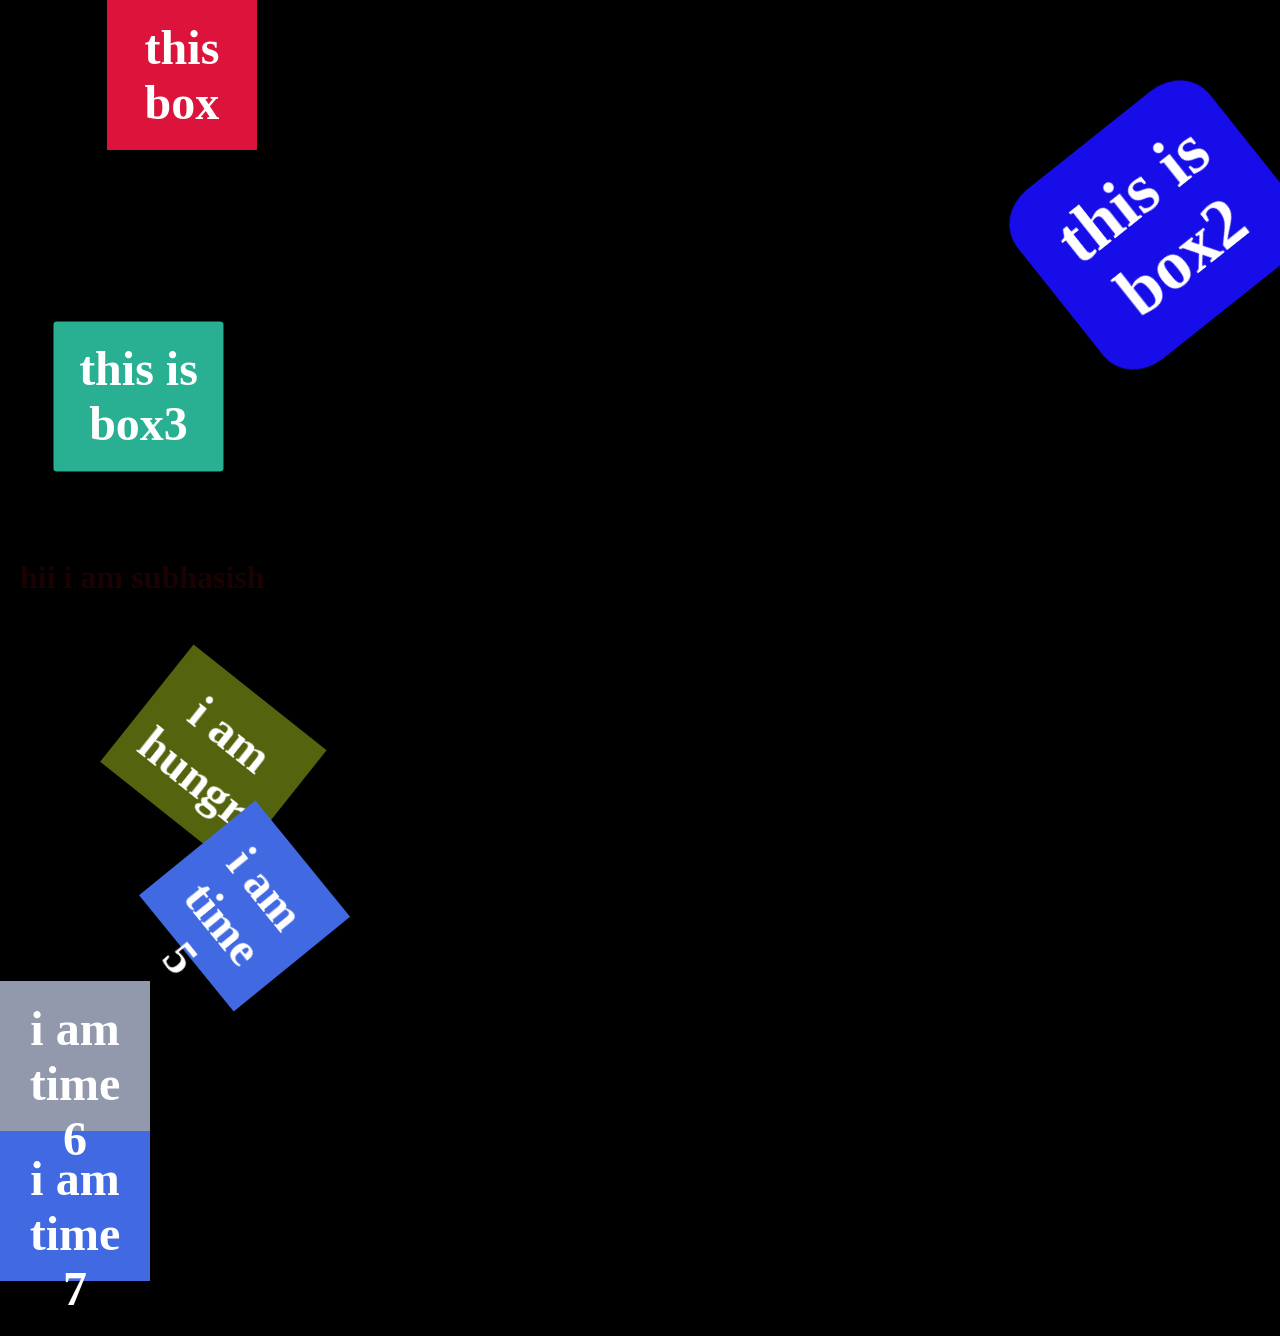
<file: Basics/index.html>
<!DOCTYPE html>
<html lang="en">
<head>
    <meta charset="UTF-8">
    <meta name="viewport" content="width=device-width, initial-scale=1.0">
    <title>Animation Basics</title>
    <link rel="stylesheet" href="style.css">
</head>
<body>
    <div id="box">
        <h1>this box</h1>
    </div>
    <div id="box3">
        <h1>this is box2</h1>
    </div>
    <div id="box2">
        <h1>this is box3</h1>
    </div>

    <h2>hii i am subhasish</h2>
    <h2>i am also here</h2>
    <h2>today is animation day</h2>

    <div id="box4">
        <h1>i am hungry</h1>
    </div>

    <!-- Time line -->
     <div id="box5">
        <h1>i am time 5</h1>
     </div>
     <div id="box6">
        <h1>i am time 6</h1>
     </div>
    <div id="box7">
        <h1>i am time 7</h1>
    </div>

    <script src="https://cdnjs.cloudflare.com/ajax/libs/gsap/3.13.0/gsap.min.js" integrity="sha512-NcZdtrT77bJr4STcmsGAESr06BYGE8woZdSdEgqnpyqac7sugNO+Tr4bGwGF3MsnEkGKhU2KL2xh6Ec+BqsaHA==" crossorigin="anonymous" referrerpolicy="no-referrer"></script>
    <script src="script.js"></script>
</body>
</html>
</file>
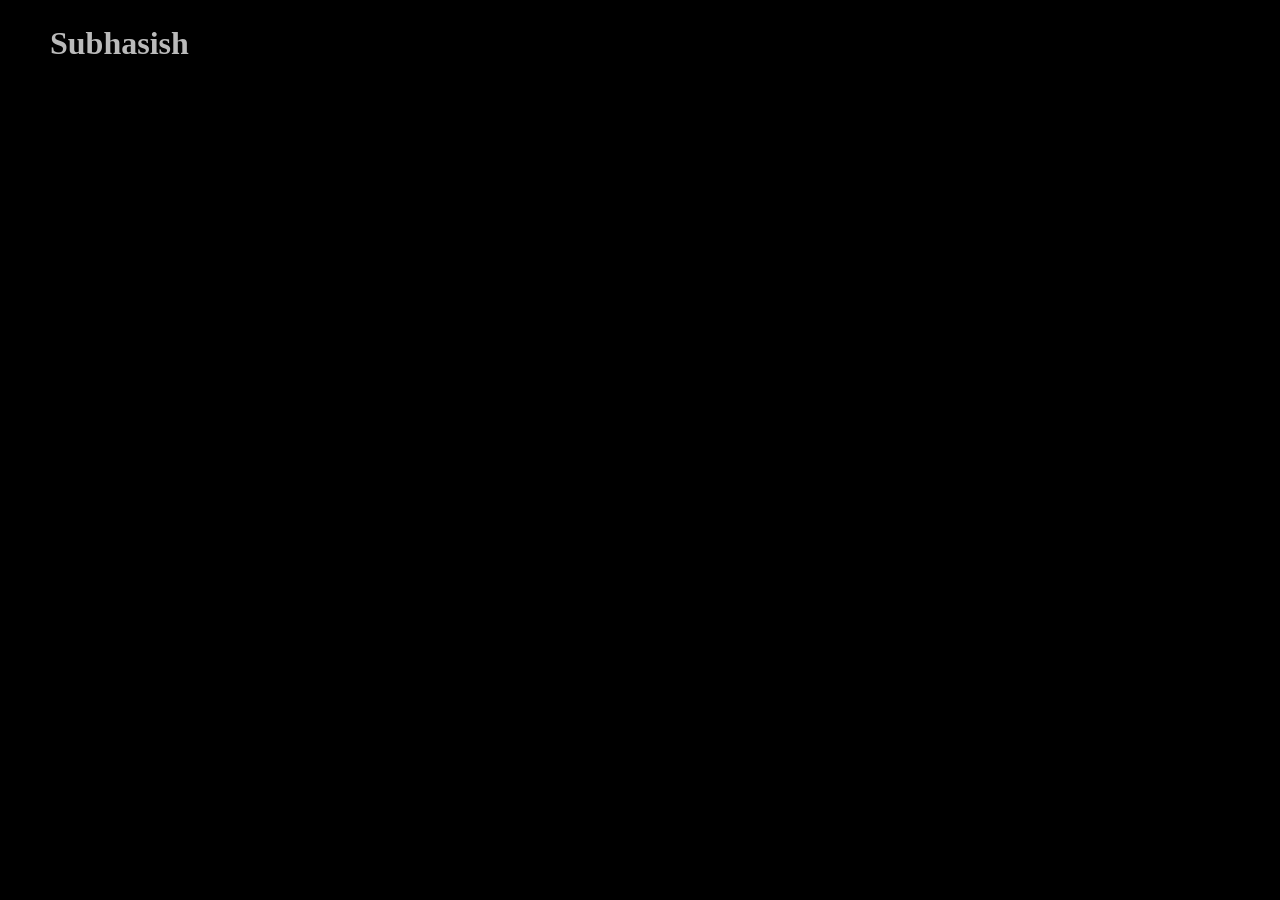
<file: Basics/project/index.html>
<!DOCTYPE html>
<html lang="en">
<head>
    <meta charset="UTF-8">
    <meta name="viewport" content="width=device-width, initial-scale=1.0">
    <title>Animaation project-1</title>
    <link rel="stylesheet" href="style.css">
</head>
<body>
    <div id="nav">
        <h2>Subhasish</h2>
        <div id="part2">
            <h4>Work</h4>
            <h4>About</h4>
            <h4>Courses</h4>
            <h4>Contact</h4>
        </div>
    </div>
    <h1>Welcome subhasish</h1>
    <script src="https://cdnjs.cloudflare.com/ajax/libs/gsap/3.13.0/gsap.min.js" integrity="sha512-NcZdtrT77bJr4STcmsGAESr06BYGE8woZdSdEgqnpyqac7sugNO+Tr4bGwGF3MsnEkGKhU2KL2xh6Ec+BqsaHA==" crossorigin="anonymous" referrerpolicy="no-referrer"></script>
    <script src="script.js"></script>
</body>
</html>
</file>
<file: Basics/style.css>
*{
    margin: 0;
    padding: 0;
    box-sizing: border-box;
    font-family: gilroy;
}
html,body{
    width: 100%;
    height: 100%;
    background-color: black;
}

h1{
    color: white;
    font-size: 3rem;
    text-align: center;
    padding: 20px;
}
#box{
    height: 150px;
    width: 150px;
    background-color: crimson;
}


#box2{
    height: 150px;
    width: 170px;
    background-color: rgb(31, 182, 149);
}

#box3{
    height: 150px;
    width: 170px;
    background-color: rgb(204, 126, 52);
}

h2{
    color: white;
    font-size: 2rem;
    padding: 20px;
}

#box4{
    height: 150px;
    width: 170px;
    background-color: rgb(83, 99, 14);
}

#box5{
    height: 150px;
    width: 150px;
    background-color: royalblue;
}
#box6{
    height: 150px;
    width: 150px;
    background-color: rgb(147, 153, 172);
}
#box7{
    height: 150px;
    width: 150px;
    background-color: royalblue;
}
</file>
<file: Basics/project/style.css>
*{
    margin: 0;
    padding: 0;
    box-sizing: border-box;
    font-family: gilroy;
}
html,body{
    width: 100%;
    height: 100%;
}
body{
    background-color: black;
}
#nav{
    display: flex;
    align-items: center;
    justify-content: space-between;
    padding: 30px 50px;
}
#part2{
    display: flex;
    gap: 50px;
}
h4{
    color: white;
    font-size: 1.5rem;
}
h2{
    color: white;
    font-size: 2rem;
    text-align: left;
}

h1{
    position: absolute;
    color: whitesmoke;
    top: 50%;
    left: 50%;
    transform: translate(-50%,-50%);
    font-size: 80px ;
    white-space: nowrap;    /* one line me hi text rahega */
}
</file>
